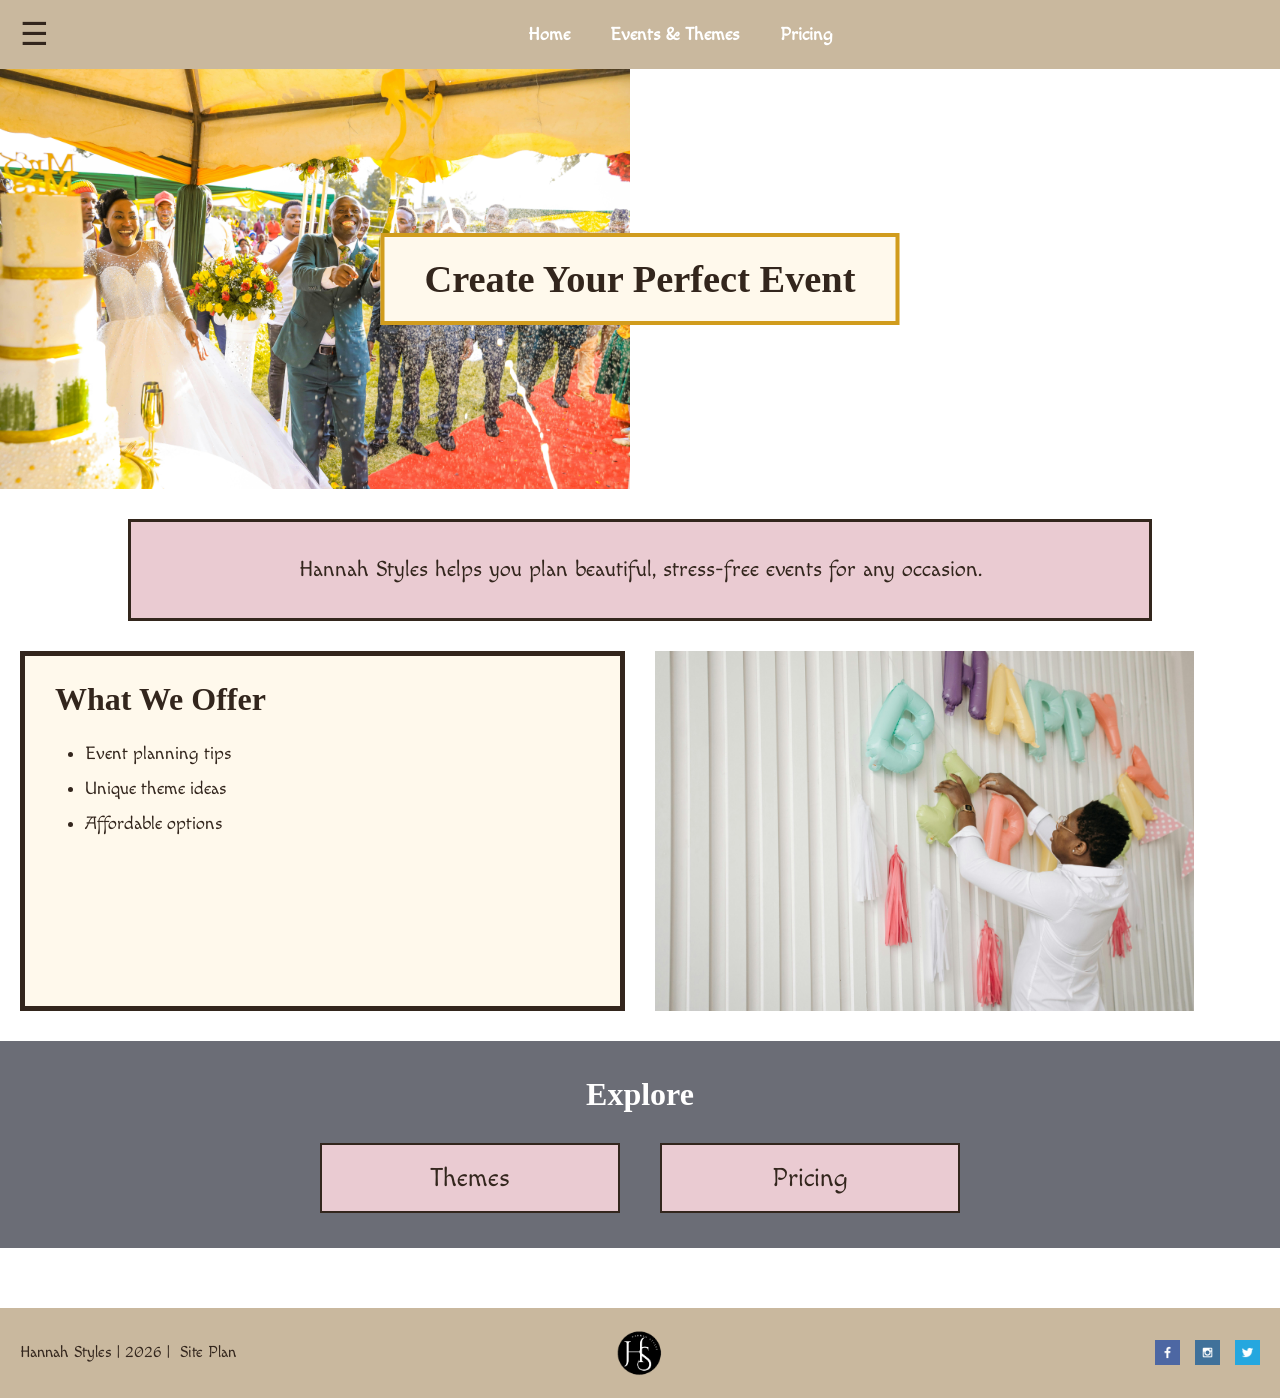
<file: index.html>
<!DOCTYPE html>
<html lang="en-us">
<head>
    <meta charset="utf-8">
    <meta name="viewport" content="width=device-width, initial-scale=1.0">
    <title>Hannah Styles | Home</title>
    <link rel="stylesheet" href="styles/style.css">
</head>
<body>
    <div id="mySidenav" class="sidenav">
        <a href="javascript:void(0)" class="closebtn" onclick="closeNav()">&times;</a>
        <a href="index.html">Home</a>
        <a href="events-themes.html">Events &amp; Themes</a>
        <a href="pricing.html">Pricing</a>
    </div>

    <header>
        <span class="open-btn" onclick="openNav()">&#9776;</span>
        <nav>
            <a href="index.html">Home</a>
            <a href="events-themes.html">Events &amp; Themes</a>
            <a href="pricing.html">Pricing</a>
        </nav>
    </header>

    <main class="home-page">
        <section class="hero-section">
            <img src="images/wedding.jpg" alt="Wedding celebration">
            <div class="hero-title-box">
                <h1>Create Your Perfect Event</h1>
            </div>
        </section>

        <section class="intro-section">
            <p>Hannah Styles helps you plan beautiful, stress-free events for any occasion.</p>
        </section>

        <section class="offer-section">
            <div class="offer-box">
                <h2>What We Offer</h2>
                <ul>
                    <li>Event planning tips</li>
                    <li>Unique theme ideas</li>
                    <li>Affordable options</li>
                </ul>
            </div>

            <div class="offer-image">
                <img src="images/planning.jpg" alt="Party planning and decorations">
            </div>
        </section>

        <section class="explore-section">
            <h2>Explore</h2>
            <div class="explore-buttons">
                <a href="events-themes.html" class="explore-button">Themes</a>
                <a href="pricing.html" class="explore-button">Pricing</a>
            </div>
        </section>
    </main>

    <footer>
        <p>Hannah Styles | 2026 |
            <a href="site-plan.html">Site Plan</a>
        </p>
        <img src="images/H.png" alt="Hannah Styles Logo" class="footer-logo">
        <div class="social">
            <a href="#"><img src="images/facebook.png" alt="Facebook"></a>
            <a href="#"><img src="images/instagram.png" alt="Instagram"></a>
            <a href="#"><img src="images/twitter.png" alt="Twitter"></a>
        </div>
    </footer>

    <script>
        function openNav() {
            document.getElementById("mySidenav").style.width = "250px";
        }

        function closeNav() {
            document.getElementById("mySidenav").style.width = "0";
        }
    </script>
</body>
</html>
</file>
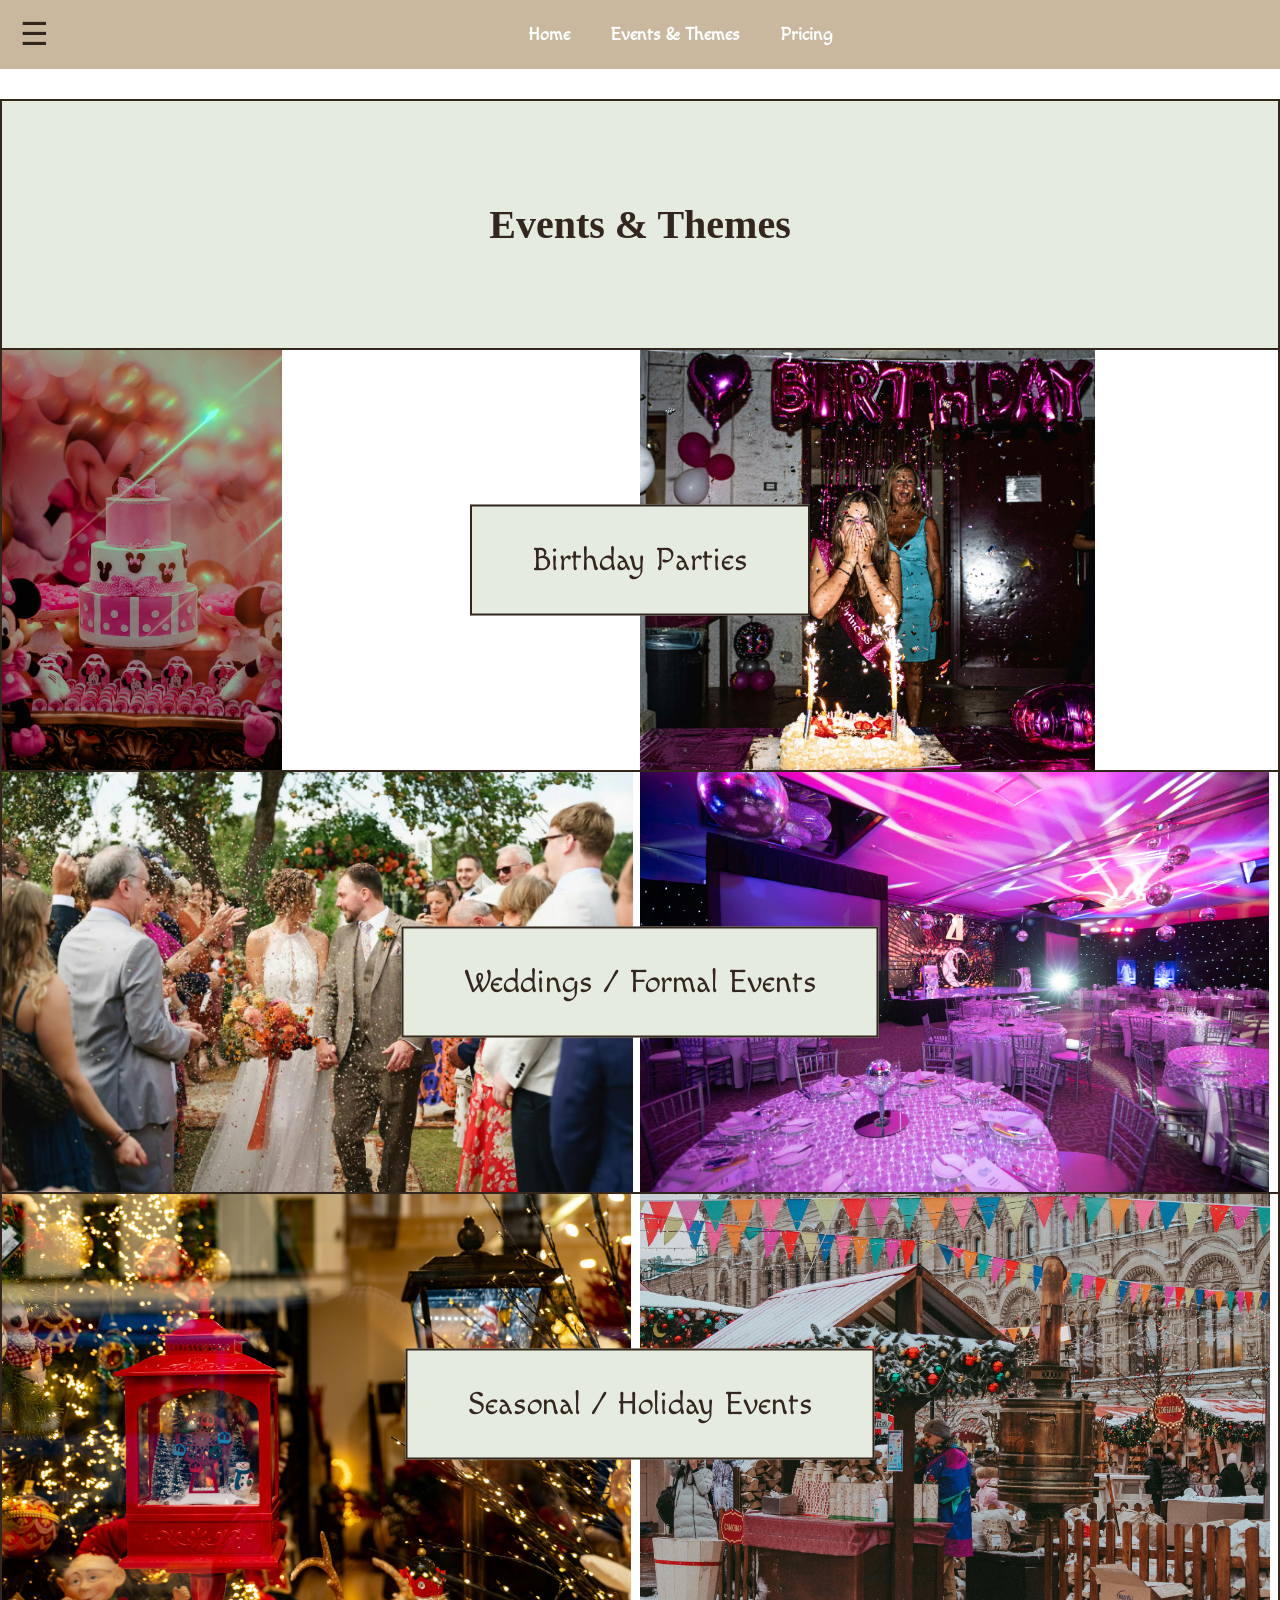
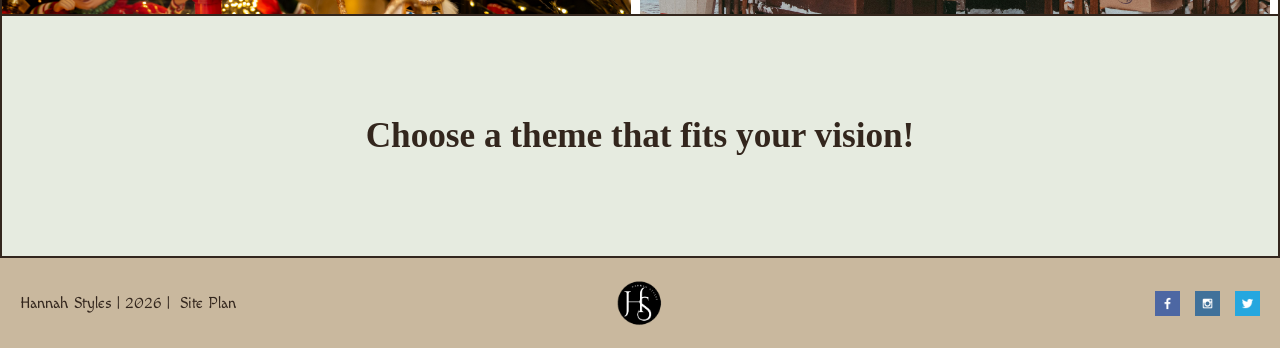
<file: events-themes.html>
<!DOCTYPE html>
<html lang="en">
<head>
    <meta charset="utf-8">
    <meta name="viewport" content="width=device-width, initial-scale=1.0">
    <title>Hannah Styles | Events &amp; Themes</title>
    <link rel="stylesheet" href="styles/style.css">
</head>
<body>
    <div id="mySidenav" class="sidenav">
        <a href="javascript:void(0)" class="closebtn" onclick="closeNav()">&times;</a>
        <a href="index.html">Home</a>
        <a href="events-themes.html">Events &amp; Themes</a>
        <a href="pricing.html">Pricing</a>
    </div>

    <header>
        <span class="open-btn" onclick="openNav()">&#9776;</span>
        <nav>
            <a href="index.html">Home</a>
            <a href="events-themes.html">Events &amp; Themes</a>
            <a href="pricing.html">Pricing</a>
        </nav>
    </header>

    <main class="events-page">
        <section class="page-title-box">
            <h1>Events &amp; Themes</h1>
        </section>

        <section class="theme-row">
            <div class="theme-images">
                <img src="images/birthday1.jpg" alt="Birthday party setup">
                <img src="images/birthday2.jpg" alt="Birthday party decorations">
            </div>
            <div class="theme-label">Birthday Parties</div>
        </section>

        <section class="theme-row">
            <div class="theme-images">
                <img src="images/wedding1.jpg" alt="Wedding or formal event setup">
                <img src="images/wedding2.jpg" alt="Formal event decorations">
            </div>
            <div class="theme-label">Weddings / Formal Events</div>
        </section>

        <section class="theme-row">
            <div class="theme-images">
                <img src="images/holiday1.jpg" alt="Seasonal event setup">
                <img src="images/holiday2.jpg" alt="Holiday decorations">
            </div>
            <div class="theme-label">Seasonal / Holiday Events</div>
        </section>

        <section class="bottom-message">
            <h2>Choose a theme that fits your vision!</h2>
        </section>
    </main>

    <footer>
        <p>Hannah Styles | 2026 |
            <a href="site-plan.html">Site Plan</a>
        </p>
        <img src="images/H.png" alt="Hannah Styles Logo" class="footer-logo">
        <div class="social">
            <a href="#"><img src="images/facebook.png" alt="Facebook"></a>
            <a href="#"><img src="images/instagram.png" alt="Instagram"></a>
            <a href="#"><img src="images/twitter.png" alt="Twitter"></a>
        </div>
    </footer>

    <script>
        function openNav() {
            document.getElementById("mySidenav").style.width = "250px";
        }

        function closeNav() {
            document.getElementById("mySidenav").style.width = "0";
        }
    </script>
</body>
</html>
</file>
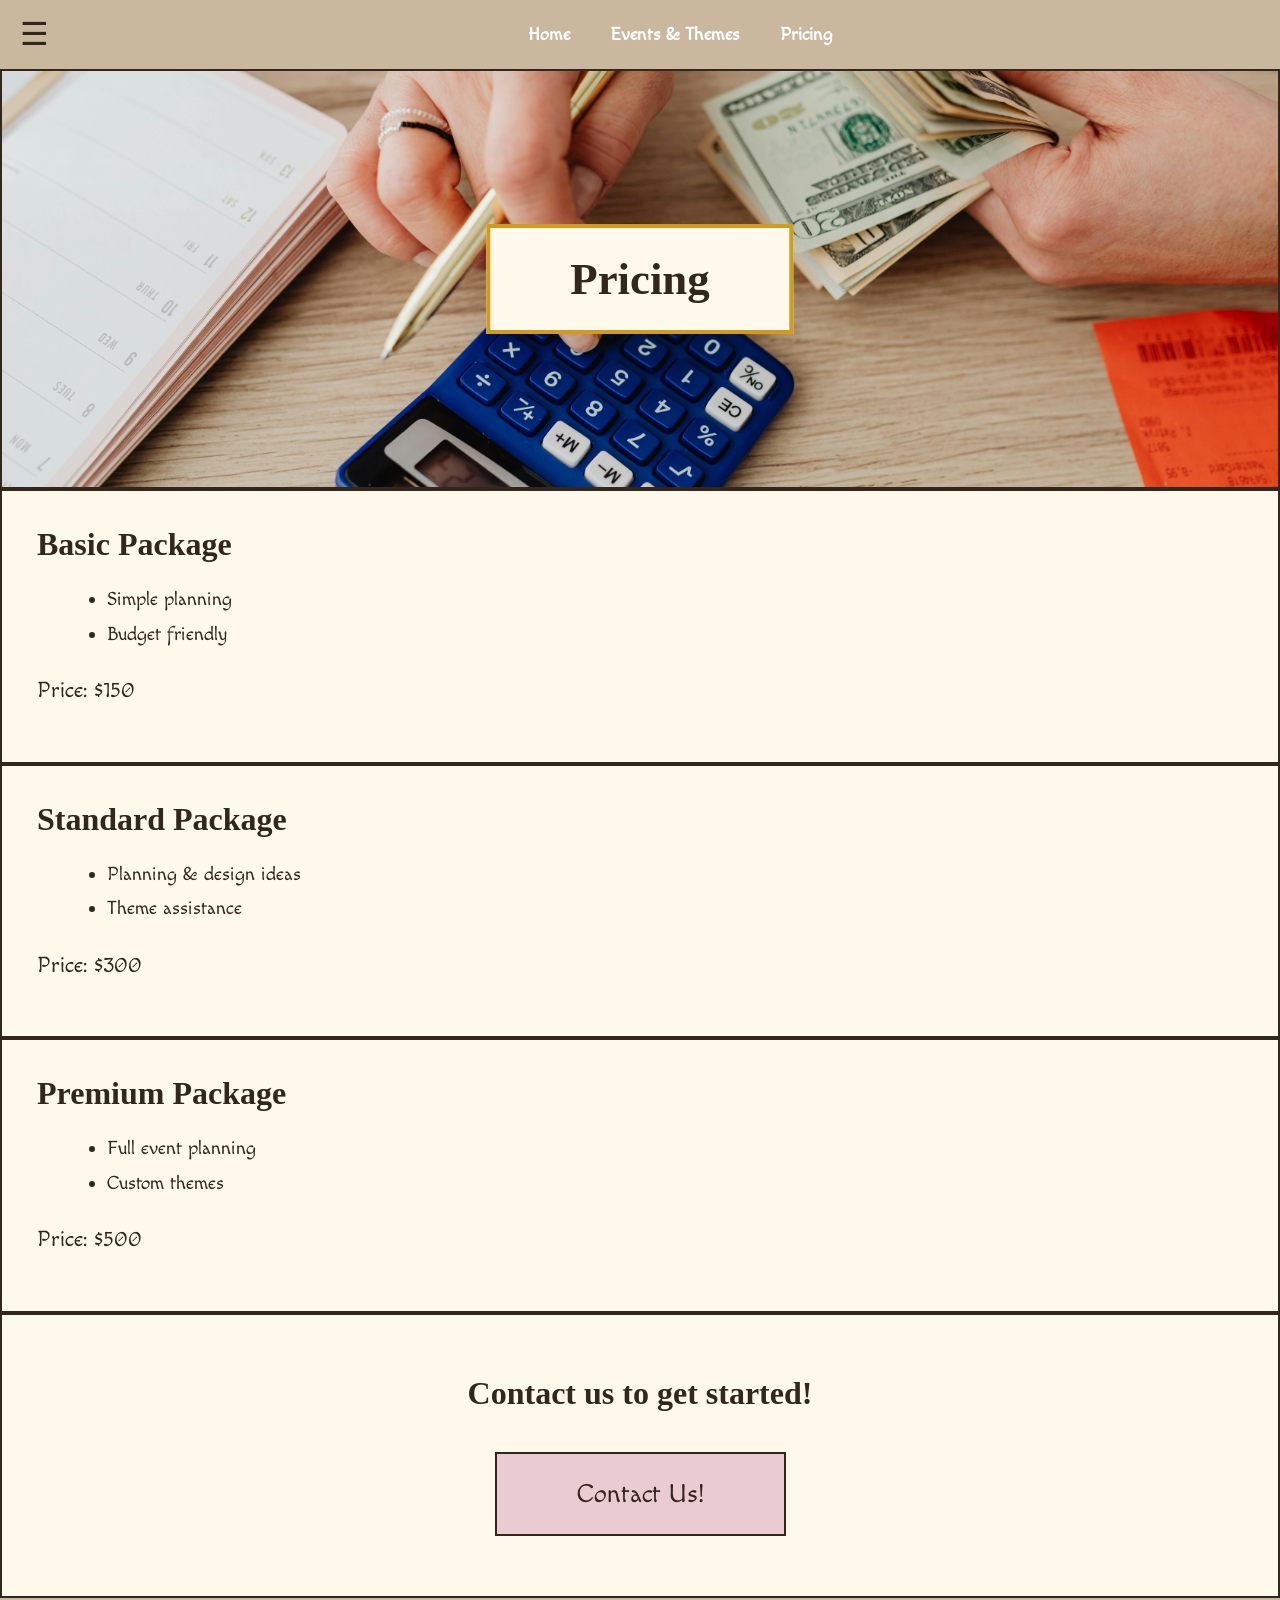
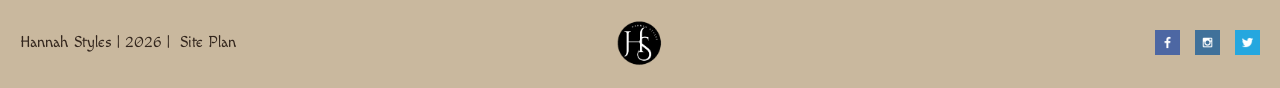
<file: pricing.html>
<!DOCTYPE html>
<html lang="en">
<head>
    <meta charset="UTF-8">
    <meta name="viewport" content="width=device-width, initial-scale=1.0">
    <title>Hannah Styles | Pricing</title>
    <link rel="stylesheet" href="styles/style.css">
</head>

<body>

    <!-- SIDE NAV (if you're using it) -->
    <div id="mySidenav" class="sidenav">
        <a href="javascript:void(0)" class="closebtn" onclick="closeNav()">&times;</a>
        <a href="index.html">Home</a>
        <a href="events-themes.html">Events & Themes</a>
        <a href="pricing.html">Pricing</a>
    </div>

    <!-- HEADER -->
    <header>
        <span class="open-btn" onclick="openNav()">☰</span>
        <nav>
            <a href="index.html">Home</a>
            <a href="events-themes.html">Events & Themes</a>
            <a href="pricing.html">Pricing</a>
        </nav>
    </header>

    <!-- MAIN -->
    <main class="pricing-page">

        <!-- TOP IMAGE WITH CENTER BOX -->
        <section class="pricing-banner">
            <img src="images/price.jpg" alt="Event planning image">
            <div class="pricing-title-box">
                <h1>Pricing</h1>
            </div>
        </section>

        <!-- BASIC -->
        <section class="package-section">
            <h2>Basic Package</h2>
            <ul>
                <li>Simple planning</li>
                <li>Budget friendly</li>
            </ul>
            <p>Price: $150</p>
        </section>

        <!-- STANDARD -->
        <section class="package-section">
            <h2>Standard Package</h2>
            <ul>
                <li>Planning & design ideas</li>
                <li>Theme assistance</li>
            </ul>
            <p>Price: $300</p>
        </section>

        <!-- PREMIUM -->
        <section class="package-section">
            <h2>Premium Package</h2>
            <ul>
                <li>Full event planning</li>
                <li>Custom themes</li>
            </ul>
            <p>Price: $500</p>
        </section>

        <!-- CONTACT -->
        <section class="contact-pricing">
            <h2>Contact us to get started!</h2>
            <a class="contact-button" href="index.html">Contact Us!</a>
        </section>

    </main>

    <!-- FOOTER -->
    <footer>
        <p>Hannah Styles | 2026 |
            <a href="site-plan.html">Site Plan</a>
        </p>
        <img src="images/H.png" alt="Hannah Styles Logo" class="footer-logo">
        <div class="social">
            <a href="#"><img src="images/facebook.png" alt="Facebook"></a>
            <a href="#"><img src="images/instagram.png" alt="Instagram"></a>
            <a href="#"><img src="images/twitter.png" alt="Twitter"></a>
        </div>
    </footer>

    <!-- SIDE NAV SCRIPT -->
    <script>
        function openNav() {
            document.getElementById("mySidenav").style.width = "250px";
        }

        function closeNav() {
            document.getElementById("mySidenav").style.width = "0";
        }
    </script>

</body>
</html>
</file>
<file: styles/style.css>
@import url('https://fonts.googleapis.com/css2?family=IM+Fell+French+Canon+SC&family=Macondo&display=swap');

:root {
    --gray: #6b6d76;
    --yellow: #d19c1d;
    --brown: #33261d;
    --pink: #eacbd2;
    --cream: #e6ebe0;
    --tan: #c9b89e;
    --white: #ffffff;
    --floral: #fff9ec;
}

/* ---------- GENERAL ---------- */

* {
    box-sizing: border-box;
}

body {
    margin: 0;
    font-family: Macondo, Arial, sans-serif;
    color: var(--brown);
    background-color: var(--white);
}

h1,
h2,
h3 {
    font-family: "IM Fell French Canon SC", serif;
    margin-top: 0;
}

img {
    display: block;
    max-width: 100%;
    height: auto;
}

a {
    text-decoration: none;
}

/* ---------- SIDE NAV ---------- */

.sidenav {
    height: 100%;
    width: 0;
    position: fixed;
    z-index: 2000;
    top: 0;
    left: 0;
    background-color: var(--gray);
    overflow-x: hidden;
    padding-top: 60px;
    transition: 0.4s;
}

.sidenav a {
    display: block;
    padding: 12px 12px 12px 30px;
    font-size: 1.5rem;
    color: var(--white);
    transition: 0.3s;
}

.sidenav a:hover {
    background-color: var(--yellow);
    color: var(--brown);
}

.sidenav .closebtn {
    position: absolute;
    top: 10px;
    right: 20px;
    font-size: 2.2rem;
    padding: 0;
}

/* ---------- HEADER ---------- */

header {
    display: grid;
    grid-template-columns: 80px 1fr;
    align-items: center;
    background-color: var(--tan);
    padding: 15px 20px;
}

.open-btn {
    font-size: 2rem;
    cursor: pointer;
    color: var(--brown);
    display: inline-block;
    width: fit-content;
}

nav {
    display: flex;
    justify-content: center;
    gap: 40px;
}

nav a {
    color: var(--white);
    font-weight: bold;
    font-size: 1.1rem;
}

nav a:hover {
    text-decoration: underline;
}

/* ---------- HOME PAGE ---------- */

.home-page {
    padding-bottom: 30px;
}

.hero-section {
    position: relative;
    margin-bottom: 30px;
}

.hero-section img {
    height: 420px;
    object-fit: cover;
}

.hero-title-box {
    position: absolute;
    top: 50%;
    left: 50%;
    transform: translate(-50%, -50%);
    background-color: var(--floral);
    border: 4px solid var(--yellow);
    padding: 20px 40px;
    text-align: center;
}

.hero-title-box h1 {
    margin: 0;
    font-size: 2.4rem;
}

.intro-section {
    background-color: var(--pink);
    border: 3px solid var(--brown);
    width: 80%;
    margin: 0 auto 30px;
    padding: 30px 20px;
    text-align: center;
}

.intro-section p {
    margin: 0;
    font-size: 1.4rem;
    line-height: 1.6;
}

.offer-section {
    display: grid;
    grid-template-columns: 1fr 1fr;
    align-items: stretch;
    gap: 30px;
    margin: 0 20px 30px;
}

.offer-box {
    background-color: var(--floral);
    padding: 25px 30px;
    border: 5px solid var(--brown);
}

.offer-box h2 {
    font-size: 2rem;
    margin-bottom: 18px;
}

.offer-box ul {
    margin: 0;
    padding-left: 30px;
    line-height: 2;
    font-size: 1.1rem;
}

.offer-image img {
    height: 360px;
    object-fit: cover;
}

.explore-section {
    background-color: var(--gray);
    padding: 35px 20px;
    text-align: center;
    margin-bottom: 30px;
}

.explore-section h2 {
    margin-bottom: 30px;
    font-size: 2rem;
    color: var(--white);
}

.explore-buttons {
    display: flex;
    justify-content: center;
    gap: 40px;
    flex-wrap: wrap;
    width: 90%;
    margin: 0 auto;
}

.explore-button {
    background-color: var(--pink);
    border: 2px solid var(--brown);
    color: var(--brown);
    display: inline-block;
    width: 300px;
    padding: 18px;
    font-size: 1.6rem;
    text-align: center;
}

.explore-button:hover {
    background-color: var(--yellow);
}

/* ---------- EVENTS & THEMES PAGE ---------- */

.events-page {
    width: 100%;
}

.page-title-box {
    background-color: var(--cream);
    border: 2px solid var(--brown);
    text-align: center;
    padding: 100px 20px;
    margin-top: 30px;
}

.page-title-box h1 {
    margin: 0;
    font-size: 2.5rem;
}

.theme-row {
    position: relative;
    border-left: 2px solid var(--brown);
    border-right: 2px solid var(--brown);
    border-bottom: 2px solid var(--brown);
}

.theme-images {
    display: grid;
    grid-template-columns: 1fr 1fr;
}

.theme-images img {
    height: 420px;
    object-fit: cover;
}

.theme-label {
    position: absolute;
    top: 50%;
    left: 50%;
    transform: translate(-50%, -50%);
    background-color: var(--cream);
    border: 2px solid var(--brown);
    padding: 35px 60px;
    font-size: 2rem;
    text-align: center;
    z-index: 2;
    min-width: 320px;
}

.bottom-message {
    background-color: var(--cream);
    border-left: 2px solid var(--brown);
    border-right: 2px solid var(--brown);
    border-bottom: 2px solid var(--brown);
    text-align: center;
    padding: 100px 20px;
}

.bottom-message h2 {
    margin: 0;
    font-size: 2.2rem;
}

/* ---------- PRICING PAGE ---------- */
.pricing-page {
    display: grid;
    grid-template-columns: 1fr;
}

.pricing-banner {
    position: relative;
    width: 100%;
    height: 320px;
    overflow: hidden;
    border: 2px solid #33261d;
}

.pricing-banner img {
    width: 100%;
    height: 100%;
    object-fit: cover;
    display: block;
}

.pricing-page {
    display: grid;
    grid-template-columns: 1fr;
}

.pricing-banner {
    position: relative;
    width: 100%;
    height: 420px;
    overflow: hidden;
}

.pricing-banner img {
    width: 100%;
    height: 100%;
    object-fit: cover;
    display: block;
}

.pricing-title-box {
    position: absolute;
    top: 50%;
    left: 50%;
    transform: translate(-50%, -50%);
    background-color: var(--floral);
    border: 4px solid var(--yellow);
    padding: 25px 80px;
    text-align: center;
    min-width: 300px;
}

.pricing-title-box h1 {
    margin: 0;
    font-size: 2.8rem;
    color: var(--brown);
}

.package-section {
    border: 2px solid #33261d;
    padding: 35px;
    min-height: 200px;
    background-color: #fff9ec;
}

.package-section h2 {
    font-family: "IM Fell French Canon SC", serif;
    font-size: 2em;
    margin-top: 0;
    margin-bottom: 20px;
    color: #33261d;
}

.package-section ul {
    margin-left: 30px;
    font-size: 1.2em;
    line-height: 1.8;
}

.package-section p {
    font-size: 1.4em;
    margin-top: 25px;
    color: #33261d;
}

.contact-pricing {
    text-align: center;
    padding: 60px 20px;
    border: 2px solid #33261d;
    background-color: #fff9ec;
}

.contact-pricing h2 {
    font-family: "IM Fell French Canon SC", serif;
    font-size: 2em;
    margin-bottom: 40px;
    color: #33261d;
}

.contact-button {
    display: inline-block;
    padding: 25px 80px;
    border: 2px solid #33261d;
    background-color: #eacbd2;
    color: #33261d;
    text-decoration: none;
    font-size: 1.6em;
    font-family: "Macondo", Arial, sans-serif;
}

.contact-button:hover {
    background-color: #c9b89e;
}

/* ---------- FOOTER ---------- */

footer {
    display: grid;
    grid-template-columns: 1fr auto 1fr;
    align-items: center;
    padding: 10px 20px;
    background-color: #c9b89e;
}

footer p {
    margin: 0;
    justify-self: start;
}

.footer-logo {
    width: 70px;
    height: 70px;
    object-fit: contain;
    justify-self: center;
}

footer a {
    color: #33261d; 
    text-decoration: none;
    margin-left: 5px;
}

footer a:hover {
    text-decoration: underline;
}

.social {
    justify-self: end;
    display: flex;
    flex-direction: row;
    align-items: center;
    gap: 10px;
}

.social a {
    display: inline-block;
}

.social img {
    width: 25px;
    height: 25px;
    object-fit: contain;
    display: block;
}

/* ---------- MOBILE ---------- */

@media screen and (max-width: 768px) {
    header {
        grid-template-columns: 1fr;
        text-align: center;
        gap: 12px;
    }

    .open-btn {
        margin: 0 auto;
    }

    nav {
        flex-direction: column;
        gap: 12px;
    }

    .hero-section img {
        height: 250px;
    }

    .hero-title-box {
        width: 80%;
        padding: 15px;
    }

    .hero-title-box h1 {
        font-size: 1.6rem;
    }

    .intro-section {
        width: auto;
        margin: 0 15px 25px;
    }

    .intro-section p {
        font-size: 1.1rem;
    }

    .offer-section {
        grid-template-columns: 1fr;
        gap: 20px;
        margin: 0 15px 25px;
    }

    .offer-image img {
        height: 250px;
    }

    .theme-images {
        grid-template-columns: 1fr;
    }

    .theme-images img {
        height: 280px;
    }

    .theme-label {
        position: static;
        transform: none;
        margin: 20px auto;
        width: 85%;
        min-width: unset;
        padding: 25px 20px;
        font-size: 1.4rem;
    }

    .theme-row {
        padding-bottom: 20px;
    }

    .page-title-box {
        padding: 60px 20px;
    }

    .page-title-box h1 {
        font-size: 2rem;
    }

    .bottom-message {
        padding: 60px 20px;
    }

    .bottom-message h2 {
        font-size: 1.7rem;
    }

    .explore-buttons {
        flex-direction: column;
        align-items: center;
    }
}
</file>
